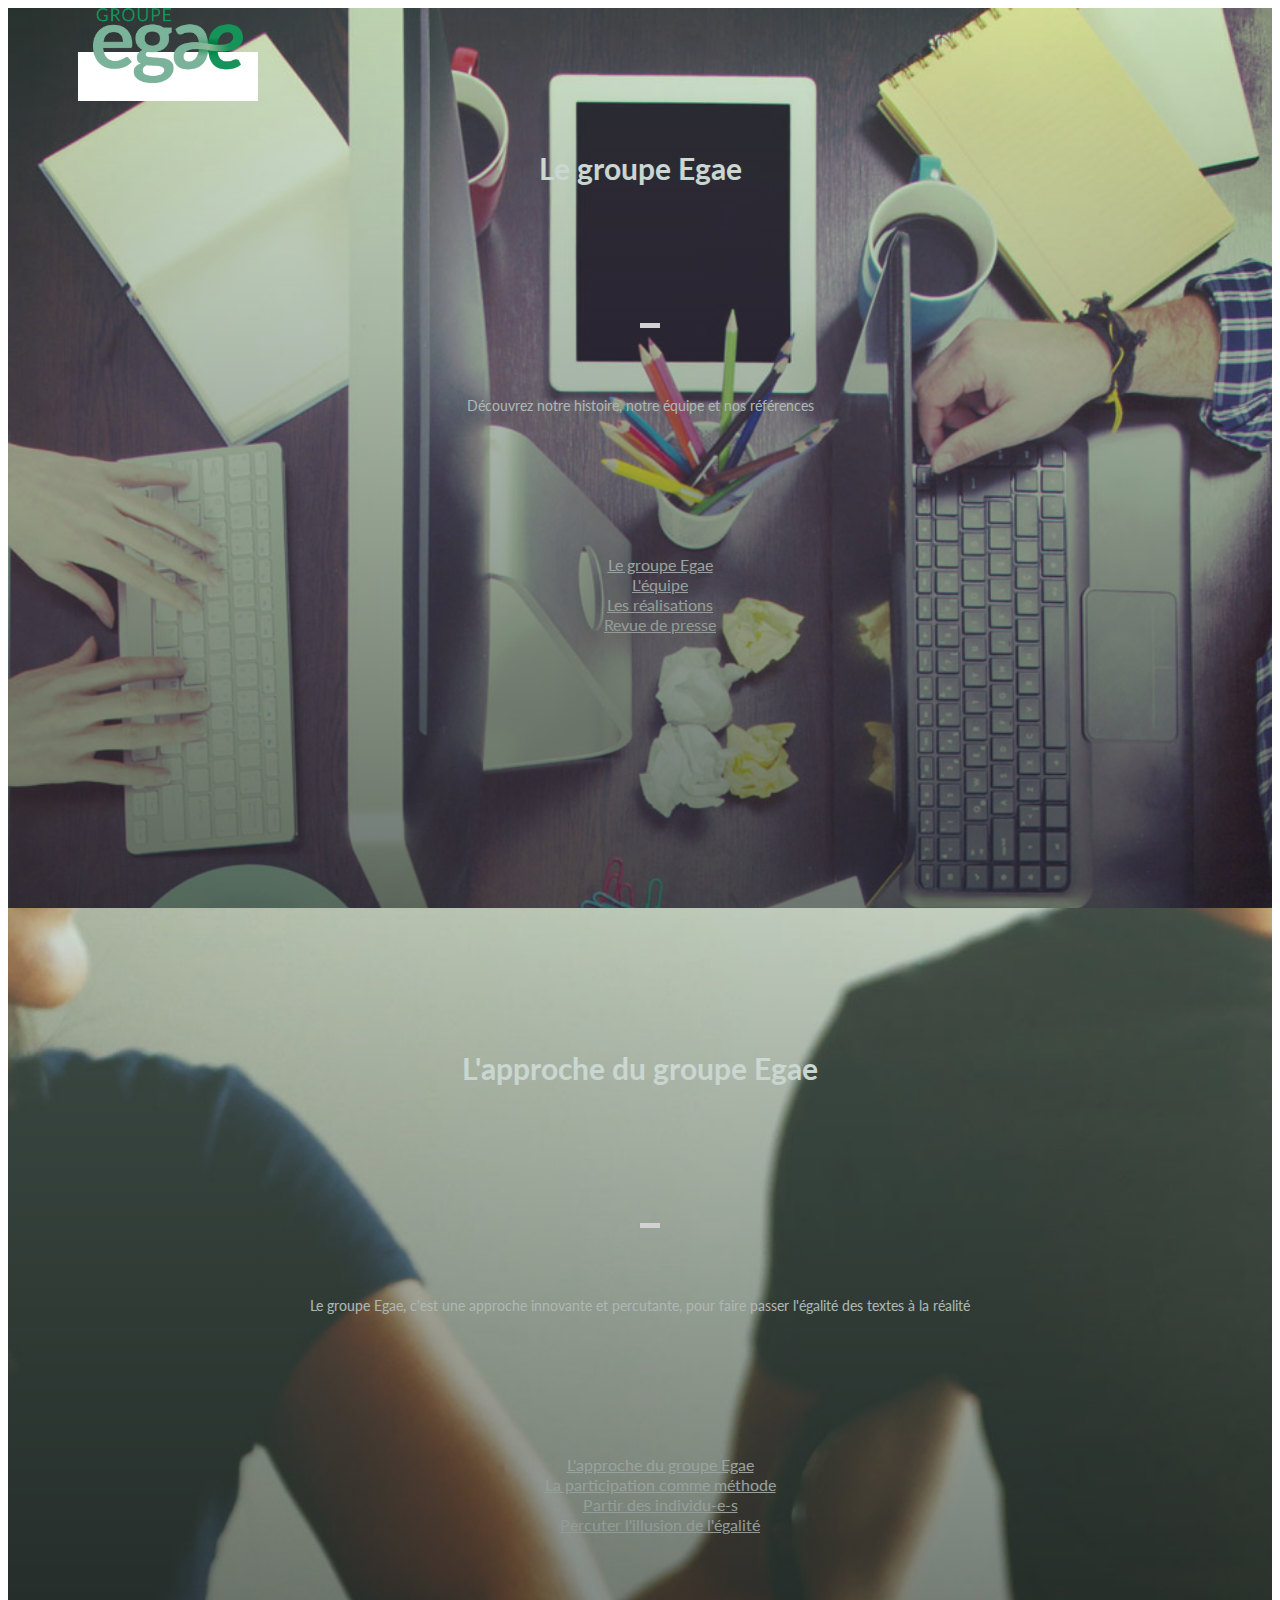
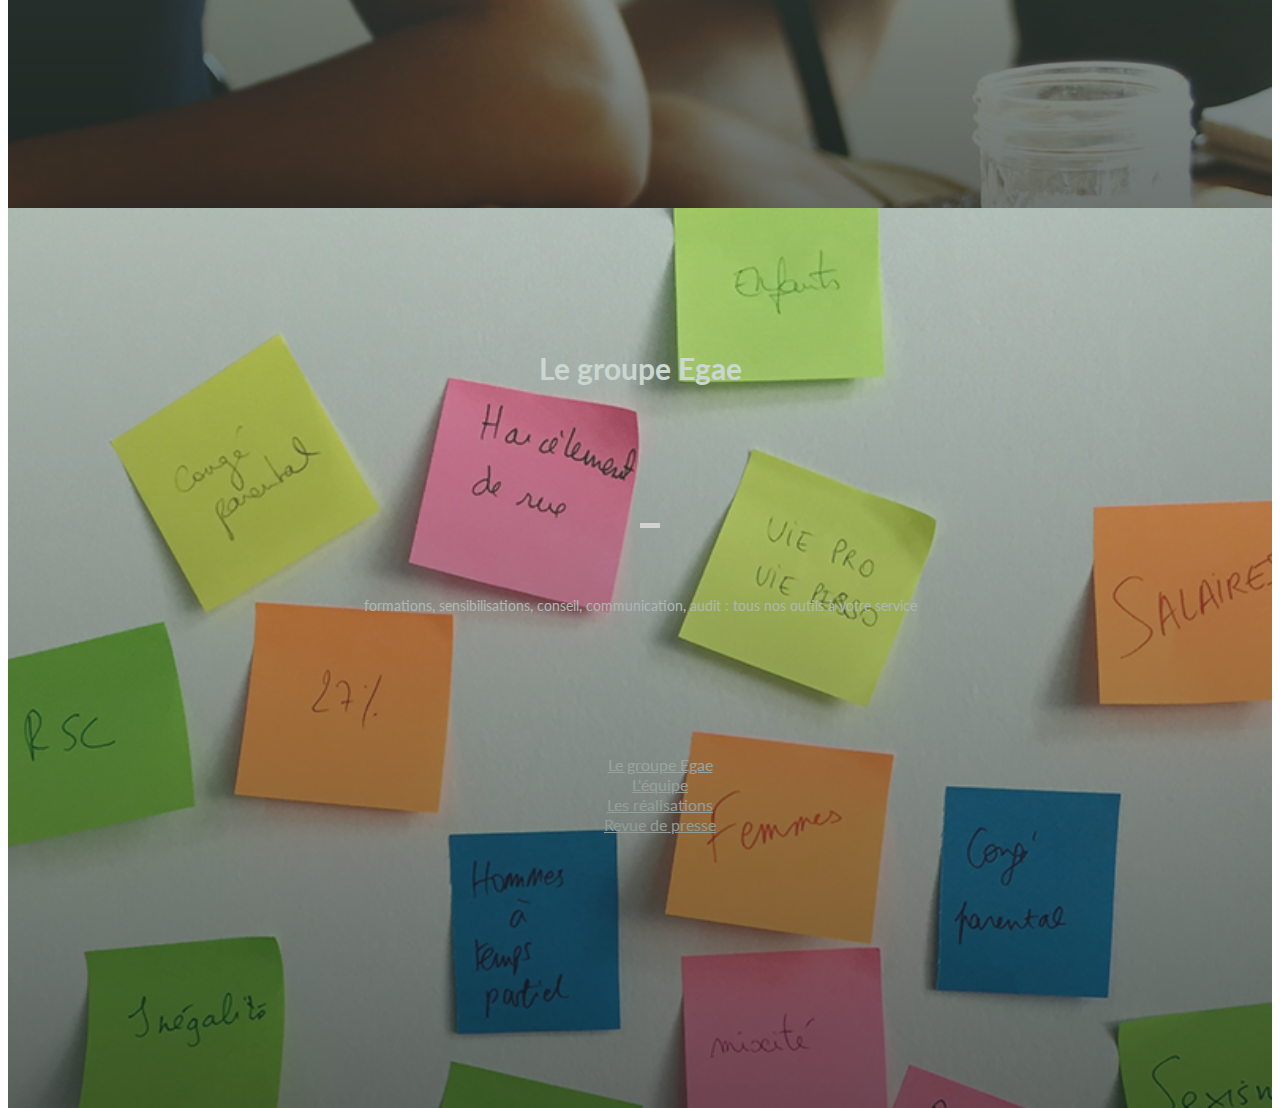
<file: index.html>
<!DOCTYPE html>
<html>

<head>
    <meta charset="UTF-8">
    <meta name="viewport" content="width=device-width, initial-scale=1.0">
    <title>Egae</title>

    <!-- CSS -->
    <link rel="stylesheet" href="https://cdn.jsdelivr.net/npm/bootstrap@4.5.3/dist/css/bootstrap.min.css"
        integrity="sha384-TX8t27EcRE3e/ihU7zmQxVncDAy5uIKz4rEkgIXeMed4M0jlfIDPvg6uqKI2xXr2" crossorigin="anonymous">
    <link rel="stylesheet" href="style.css">
    <link href="https://fonts.googleapis.com/css2?family=Lato:wght@300&display=swap" rel="stylesheet">
</head>

<body>
    <header>
        <div class="nav">
            <a class="nav-link" href="#">
                <img src="./Images/logo.png" alt="logo groupe egae" style="height: 75px; width: 150px;">
            </a>
        </div>
    </header>
    <div class="container-fluid">
        <div class="row">
            <div class="col-md-9">
                <div class="row" style="height: 100vh; ">
                    <div class="col-4 colonne d-flex flex-column align-items-center justify-content-center"
                        style="background-image: url(./Images/firstcolumn.jpg);">
                        <div class="bg-primary h-25 titles">
                            <h2 class="title-mid">
                                Le groupe Egae
                            </h2>
                            <div class="h-25">
                                <span class="sub-title">
                                    Découvrez notre histoire, notre équipe et nos références
                                </span>
                            </div>
                        </div>
                        <div class="hidden">
                            <ul class="liste">
                                <li>
                                    <a href="https://groupe-egae.fr/notre-groupe/">
                                        Le groupe Egae
                                    </a>
                                </li>
                                <li>
                                    <a href="https://groupe-egae.fr/notre-groupe/lequipe-egae/">
                                        L'équipe
                                    </a>
                                </li>
                                <li>
                                    <a href="https://groupe-egae.fr/notre-groupe/nos-realisations/">
                                        Les réalisations
                                    </a>
                                </li>
                                <li>
                                    <a href="https://groupe-egae.fr/notre-groupe/revue-de-presse/">
                                        Revue de presse
                                    </a>
                                </li>
                            </ul>
                        </div>
                    </div>
                    <div class="col-md-4 colonne d-flex flex-column align-items-center justify-content-center"
                        style="background-image: url(./Images/secondcolumn.jpg);">
                        <div class="bg-primary h-25">
                            <h2 class="title-mid">
                                L'approche du groupe Egae
                            </h2>
                            <span class="sub-title">
                                Le groupe Egae, c'est une approche innovante et percutante, pour faire passer l'égalité
                                des textes à la réalité
                            </span>
                        </div>
                        <div class="hidden">
                            <ul class="liste">
                                <li>
                                    <a href="https://groupe-egae.fr/notre-approche/">
                                        L'approche du groupe Egae
                                    </a>
                                </li>
                                <li>
                                    <a href="https://groupe-egae.fr/notre-approche/une-methode-participative/">
                                        La participation comme méthode
                                    </a>
                                </li>
                                <li>
                                    <a href="https://groupe-egae.fr/notre-approche/des-outils-pedagogiques-innovants/">
                                        Partir des individu-e-s
                                    </a>
                                </li>
                                <li>
                                    <a href="https://groupe-egae.fr/notre-approche/percuter-lillusion-de-legalite/">
                                        Percuter l'illusion de l'égalité
                                    </a>
                                </li>
                            </ul>
                        </div>
                    </div>
                    <div class="col-md-4 colonne d-flex flex-column align-items-center justify-content-center"
                        style="background-image: url(./Images/thirdcolumn.jpg);">
                        <div class="bg-primary h-25">
                            <h2 class="title-mid">
                                Le groupe Egae
                            </h2>
                            <span class="sub-title">
                                formations, sensibilisations, conseil, communication, audit : tous nos outils à votre
                                service
                            </span>
                        </div>
                        <div class="hidden">
                            <ul class="liste">
                                <li>
                                    <a href="https://groupe-egae.fr/notre-groupe/">
                                        Le groupe Egae
                                    </a>
                                </li>
                                <li>
                                    <a href="https://groupe-egae.fr/notre-groupe/lequipe-egae/">
                                        L'équipe
                                    </a>
                                </li>
                                <li>
                                    <a href="https://groupe-egae.fr/notre-groupe/nos-realisations/">
                                        Les réalisations
                                    </a>
                                </li>
                                <li>
                                    <a href="https://groupe-egae.fr/notre-groupe/revue-de-presse/">
                                        Revue de presse
                                    </a>
                                </li>
                            </ul>
                        </div>
                    </div>
                </div>
            </div>
            <div class="col-md-3 journal">
                <div>
                    <div class="contact">
                        <h2>Nous Contacter</h2>
                        <p>
                            9 rue Léopold Robert
                            <br>
                            75014 Paris
                        </p>
                        <p>
                            <span class="icon-phone"></span>
                            <!--icone du téléphone-->
                            01 82 28 36 15
                            <br>
                            <span class="icon-mail"></span>
                            <!--icone mail-->
                            contact [at] groupe-egae.fr
                        </p>
                        <p>
                            <span class="icon-twitter"></span>
                            <!--icone de twitter-->
                            <a href="#">@groupeegae</a>
                            <br>
                            <span class="icon-facebook"></span>
                            <!--icone de facebook-->
                            <a href="#"> Sur Facebook</a>
                        </p>
                    </div>
                    <div id="egalactu">
                        <a class="egalactu-link" href="#">
                            <img src="./Images/egalactu.png" alt="logo egalactu">
                        </a>
                        <br>
                        <span class="egal-slo">Le média de l'égalité</span>
                    </div>
                    <div class="actualite">
                        <div class="actu">
                            <a href="#">
                                <img class="img-actu" src="./Images/article1.png" alt="">
                            </a>
                            <div class="contenu">
                                <h3 class="titre-contenu"><a href="#"></a>Bilan et perspectives du site des Expertes.
                                </h3>
                                <div class="texte-contenu">
                                    Lassées de s’entendre répondre systématiquement « Il n’y a pas de femmes expertes!»,
                                    Marie-Françoise Colombani et Chekeba Hachemi ont créé en 2012 le premier Guide
                                    des expertes version papier avec l’agence EpOke. En 2015, sous l’impulsion du groupe
                                    Egaé, fondé par Caroline De Haas et Pauline Chabbert, et en partenariat avec Radio
                                    France […]
                                </div>
                                <div class="suite-contenu">
                                    Par Caroline de Haas
                                    <a href="https://egalactu.com/2108-2/">Lire la suite</a>
                                </div>
                            </div>
                        </div>
                        <div class="actu">
                            <a href="#">
                                <img class="img-actu" src="./Images/article2.jpg" alt="">
                            </a>
                            <div class="contenu">
                                <h3 class="titre-contenu"><a href="#"></a>Le Fédération Roller renforce son dispositif
                                    de lutte contre les violences sexistes et sexuelles avec le groupe Egaé.
                                </h3>
                                <div class="texte-contenu">
                                    Ces derniers mois, la Fédération Française de Roller et Skateboard a engagé un
                                    travail de fond afin de modifier les dispositifs de prévention des violences
                                    sexistes et sexuelles et pour les renforcer à tous les niveaux en lien avec la
                                    cellule dédiée, l’équipe dirigeante et les salarié.e.s. Le dispositif s’articule
                                    autour de plusieurs objectifs : La prévention […]
                                </div>
                                <div class="suite-contenu">
                                    Par Perrine Pujol-Mathieu
                                    <a
                                        href="https://egalactu.com/le-federation-roller-renforce-son-dispositif-de-lutte-contre-les-violences-sexistes-et-sexuelles-avec-le-groupe-egae/">Lire
                                        la suite</a>
                                </div>
                            </div>
                        </div>
                    </div>
                </div>
            </div>
        </div>
    </div>

    <!-- jQuery and JS bundle w/ Popper.js -->
    <script src="https://code.jquery.com/jquery-3.5.1.slim.min.js"
        integrity="sha384-DfXdz2htPH0lsSSs5nCTpuj/zy4C+OGpamoFVy38MVBnE+IbbVYUew+OrCXaRkfj"
        crossorigin="anonymous"></script>
    <script src="https://cdn.jsdelivr.net/npm/bootstrap@4.5.3/dist/js/bootstrap.bundle.min.js"
        integrity="sha384-ho+j7jyWK8fNQe+A12Hb8AhRq26LrZ/JpcUGGOn+Y7RsweNrtN/tE3MoK7ZeZDyx"
        crossorigin="anonymous"></script>
</body>

</html>
</file>
<file: style.css>
body{
  font-family: 'Lato', sans-serif;
}

header{
  display: block;
  position: absolute;
  top: 8px;
  width: 25%;
  text-align: center;
  z-index: 1000;
  box-sizing: border-box;
}

h2{
  font-size: 30px;
}

span{
  font-size: 14px;
}

.nav{
  display: inline-block;
  float: none;
  box-sizing: border-box;
  text-align: center;
}

.nav-link{
  width: 180px;
  height: auto;
  background: #ffffff;
  padding: 15px;
  text-align: center;
}

.colonne{
  background-size: cover;
  height: 100%;
  text-align: center;
  color: #ffffff;
  background-color: #333333;
  line-height: 9;
  display: block;
  position: relative;
  overflow: hidden;
}
.colonne::before{
  background: #7bb29a;
  opacity: .25;
  content: "";
  position: absolute;
  top: 0;
  left: 0;
  right: 0;
  bottom: 0;
  z-index: 0;
}
.colonne::after{
  background-image: linear-gradient(transparent,rgba(0,0,0,.5));
  content: "";
  position: absolute;
  top: 0;
  left: 0;
  right: 0;
  bottom: 0;
  z-index: 0;
}

.sub-title{
  max-height: 100px;
}

.liste{
  list-style-type: none;
}

li{
  height: 20px;
} 
li a{
  color: #ffffff;
}

.title-mid::after{
  display: block;
  height: 5px;
  width: 20px;
  background: #ffffff;
  content: "";
  position: relative;
  left: 50%;
  top: 20px;
}

.journal{
  overflow: scroll;
  background: #ffffff;
  max-height: 700px;
}

.icon-phone::before, .icon-mail::before, .icon-twitter::before, .icon-facebook::before{
  content: '\e85b';
  font-family: enc;
  font-style: normal;
  font-weight: 400;
  display: inline-block;
  text-decoration: inherit;
  width: 1em;
  margin-right: .2em;
  text-align: center;
  font-variant: normal;
  text-transform: none;
  line-height: 1em;
  margin-left: .2em;
}


.egalactu-link{
  width: 100%;
}

.egalactu-link img{
  width: 70%;
  max-width: 200px;
  height: 100%;
}

.egal-slo{
  font-weight: 900;
  font-style: italic;
  color: #aaaaaa;
}

.img-actu{
  max-height: 300px;
}
</file>
